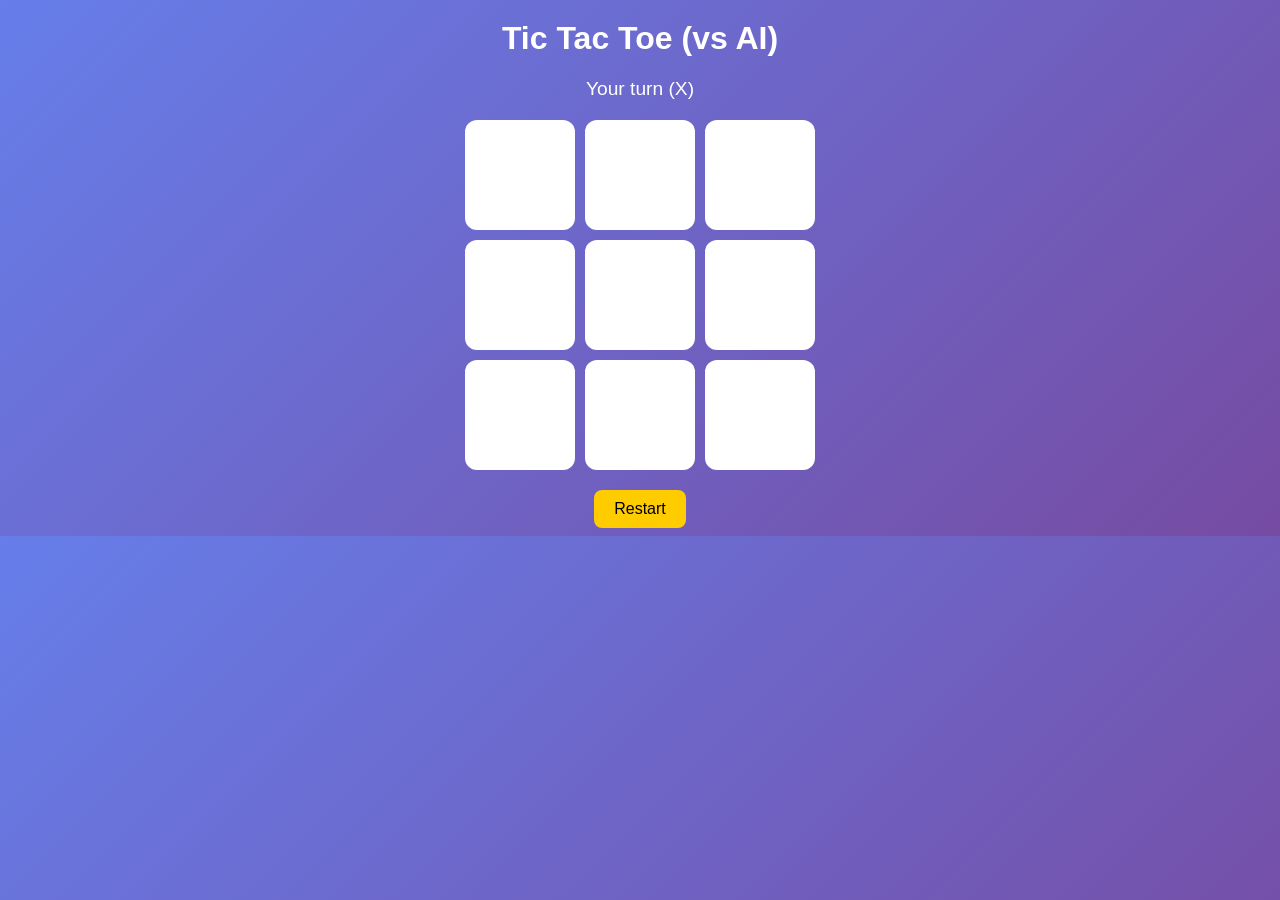
<file: AIgame.html>
<!DOCTYPE html>
<html lang="en">
<head>
<meta charset="UTF-8">
<meta name="viewport" content="width=device-width, initial-scale=1.0">
<title>Tic Tac Toe AI</title>

<style>
    body {
        font-family: Arial, sans-serif;
        background: linear-gradient(135deg, #667eea, #764ba2);
        color: white;
        text-align: center;
    }

    h1 { margin-top: 20px; }

    #status {
        margin: 10px;
        font-size: 1.2em;
    }

    #game {
        display: grid;
        grid-template-columns: repeat(3, 110px);
        gap: 10px;
        justify-content: center;
        margin-top: 20px;
    }

    .cell {
        width: 110px;
        height: 110px;
        background: white;
        color: #333;
        font-size: 2.8em;
        display: flex;
        align-items: center;
        justify-content: center;
        cursor: pointer;
        border-radius: 12px;
        transition: transform 0.2s, background 0.3s;
    }

    .cell:hover {
        transform: scale(1.08);
    }

    .pop {
        animation: pop 0.2s ease;
    }

    @keyframes pop {
        0% { transform: scale(0.5); }
        100% { transform: scale(1); }
    }

    .win {
        background: #00e676 !important;
        color: white;
        animation: glow 1s infinite alternate;
    }

    @keyframes glow {
        from { box-shadow: 0 0 10px #00e676; }
        to { box-shadow: 0 0 20px #00e676; }
    }

    button {
        margin-top: 20px;
        padding: 10px 20px;
        font-size: 1em;
        border: none;
        border-radius: 8px;
        background-color: #ffcc00;
        cursor: pointer;
    }

    button:hover {
        background-color: #ffdd33;
    }
</style>
</head>

<body>

<h1>Tic Tac Toe (vs AI)</h1>
<div id="status">Your turn (X)</div>

<div id="game">
    <div class="cell" data-i="0"></div>
    <div class="cell" data-i="1"></div>
    <div class="cell" data-i="2"></div>
    <div class="cell" data-i="3"></div>
    <div class="cell" data-i="4"></div>
    <div class="cell" data-i="5"></div>
    <div class="cell" data-i="6"></div>
    <div class="cell" data-i="7"></div>
    <div class="cell" data-i="8"></div>
</div>

<button onclick="resetGame()">Restart</button>

<script>
const cells = document.querySelectorAll('.cell');
const statusText = document.getElementById('status');

let board = ["","","","","","","","",""];
let gameActive = true;

const HUMAN = "X";
const AI = "O";

const winCombos = [
    [0,1,2],[3,4,5],[6,7,8],
    [0,3,6],[1,4,7],[2,5,8],
    [0,4,8],[2,4,6]
];

cells.forEach(cell => {
    cell.addEventListener('click', () => playerMove(cell));
});

function playerMove(cell) {
    const i = cell.dataset.i;
    if (board[i] || !gameActive) return;

    makeMove(i, HUMAN);

    if (gameActive) {
        statusText.textContent = "AI thinking...";
        setTimeout(aiMove, 400);
    }
}

function makeMove(i, player) {
    board[i] = player;
    cells[i].textContent = player;
    cells[i].classList.add("pop");

    checkGame();
}

function aiMove() {
    let bestScore = -Infinity;
    let move;

    for (let i = 0; i < 9; i++) {
        if (board[i] === "") {
            board[i] = AI;
            let score = minimax(board, 0, false);
            board[i] = "";
            if (score > bestScore) {
                bestScore = score;
                move = i;
            }
        }
    }

    makeMove(move, AI);
    if (gameActive) statusText.textContent = "Your turn (X)";
}

function minimax(board, depth, isMaximizing) {
    let result = checkWinner();
    if (result !== null) {
        if (result === AI) return 10 - depth;
        if (result === HUMAN) return depth - 10;
        return 0;
    }

    if (isMaximizing) {
        let bestScore = -Infinity;
        for (let i = 0; i < 9; i++) {
            if (board[i] === "") {
                board[i] = AI;
                let score = minimax(board, depth + 1, false);
                board[i] = "";
                bestScore = Math.max(score, bestScore);
            }
        }
        return bestScore;
    } else {
        let bestScore = Infinity;
        for (let i = 0; i < 9; i++) {
            if (board[i] === "") {
                board[i] = HUMAN;
                let score = minimax(board, depth + 1, true);
                board[i] = "";
                bestScore = Math.min(score, bestScore);
            }
        }
        return bestScore;
    }
}

function checkGame() {
    let winner = checkWinner();

    if (winner) {
        statusText.textContent = (winner === HUMAN ? "You win! 🎉" : "AI wins 🤖");
        highlightWin(winner);
        gameActive = false;
        return;
    }

    if (!board.includes("")) {
        statusText.textContent = "Draw!";
        gameActive = false;
    }
}

function checkWinner() {
    for (let combo of winCombos) {
        let [a,b,c] = combo;
        if (board[a] && board[a] === board[b] && board[a] === board[c]) {
            return board[a];
        }
    }
    return board.includes("") ? null : "draw";
}

function highlightWin(player) {
    winCombos.forEach(combo => {
        let [a,b,c] = combo;
        if (board[a] === player && board[b] === player && board[c] === player) {
            cells[a].classList.add("win");
            cells[b].classList.add("win");
            cells[c].classList.add("win");
        }
    });
}

function resetGame() {
    board = ["","","","","","","","",""];
    gameActive = true;
    statusText.textContent = "Your turn (X)";
    cells.forEach(cell => {
        cell.textContent = "";
        cell.classList.remove("win", "pop");
    });
}
</script>

</body>
</html>
</file>
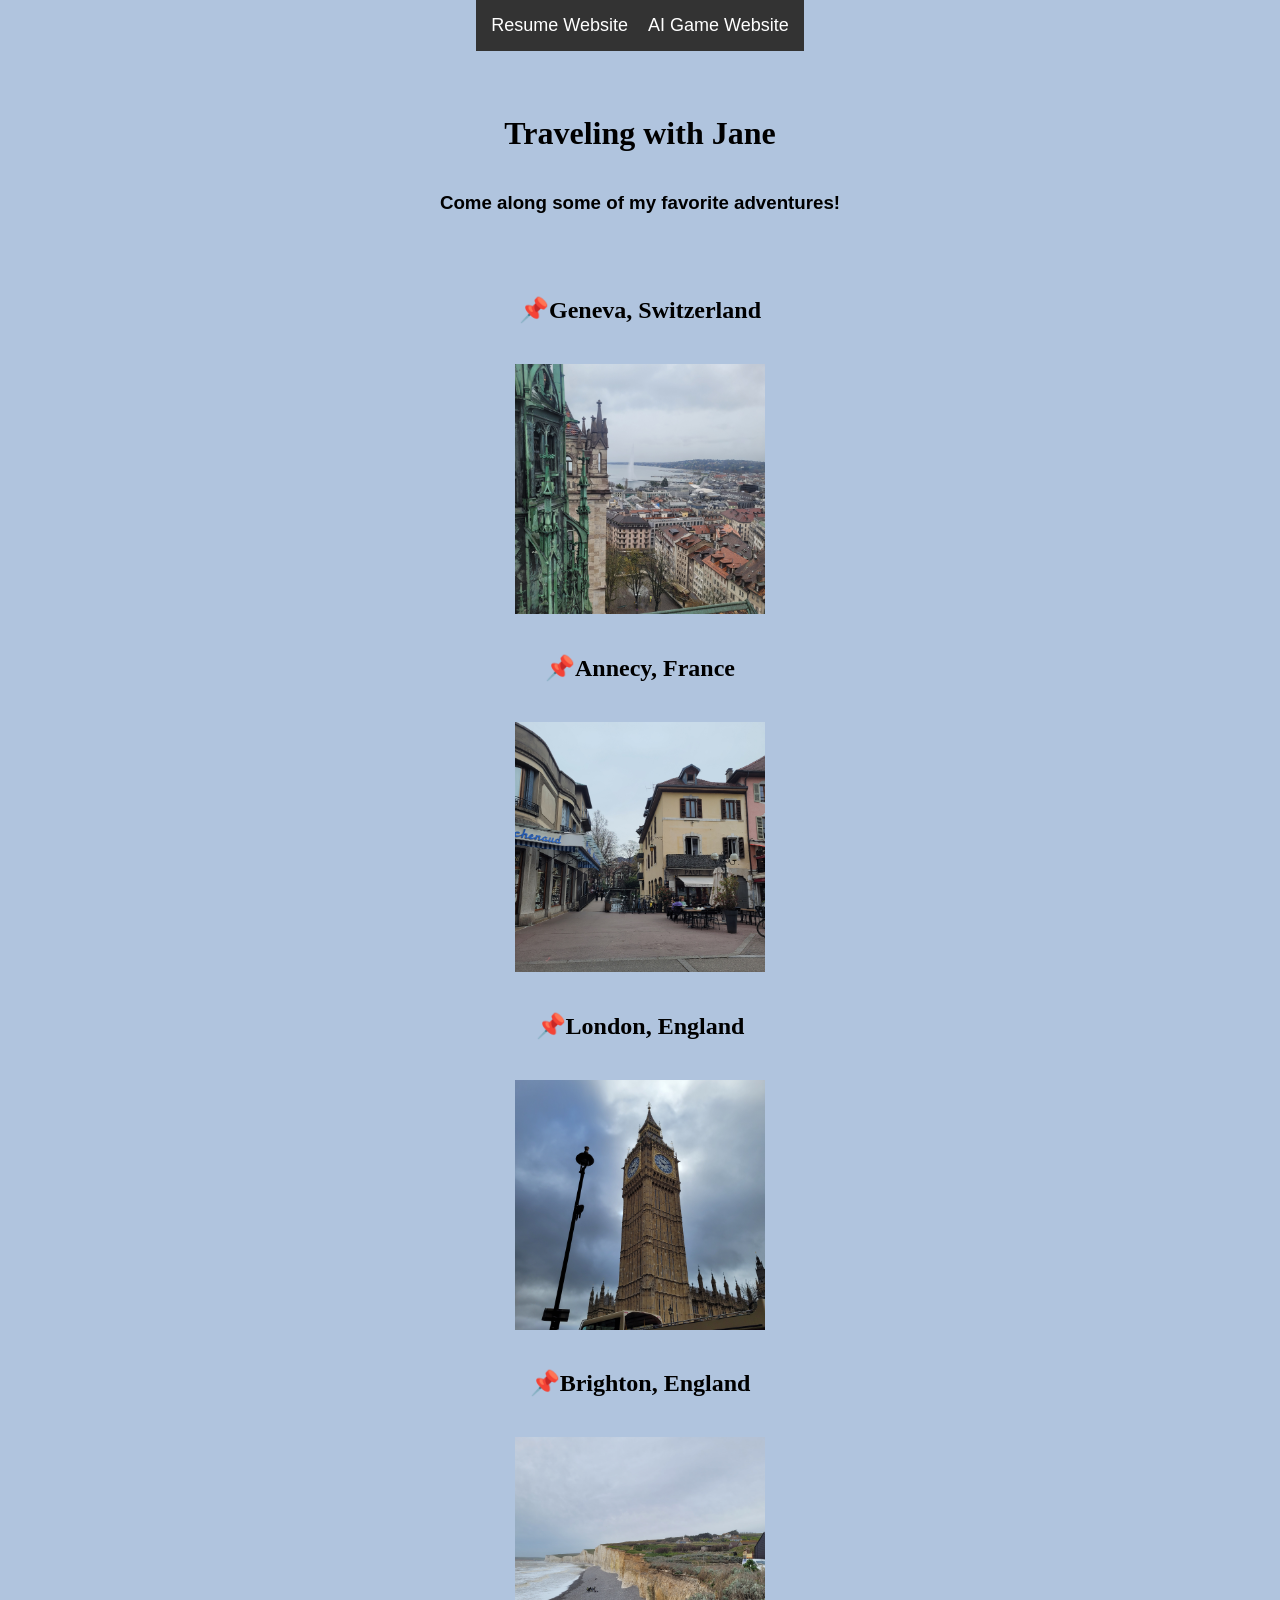
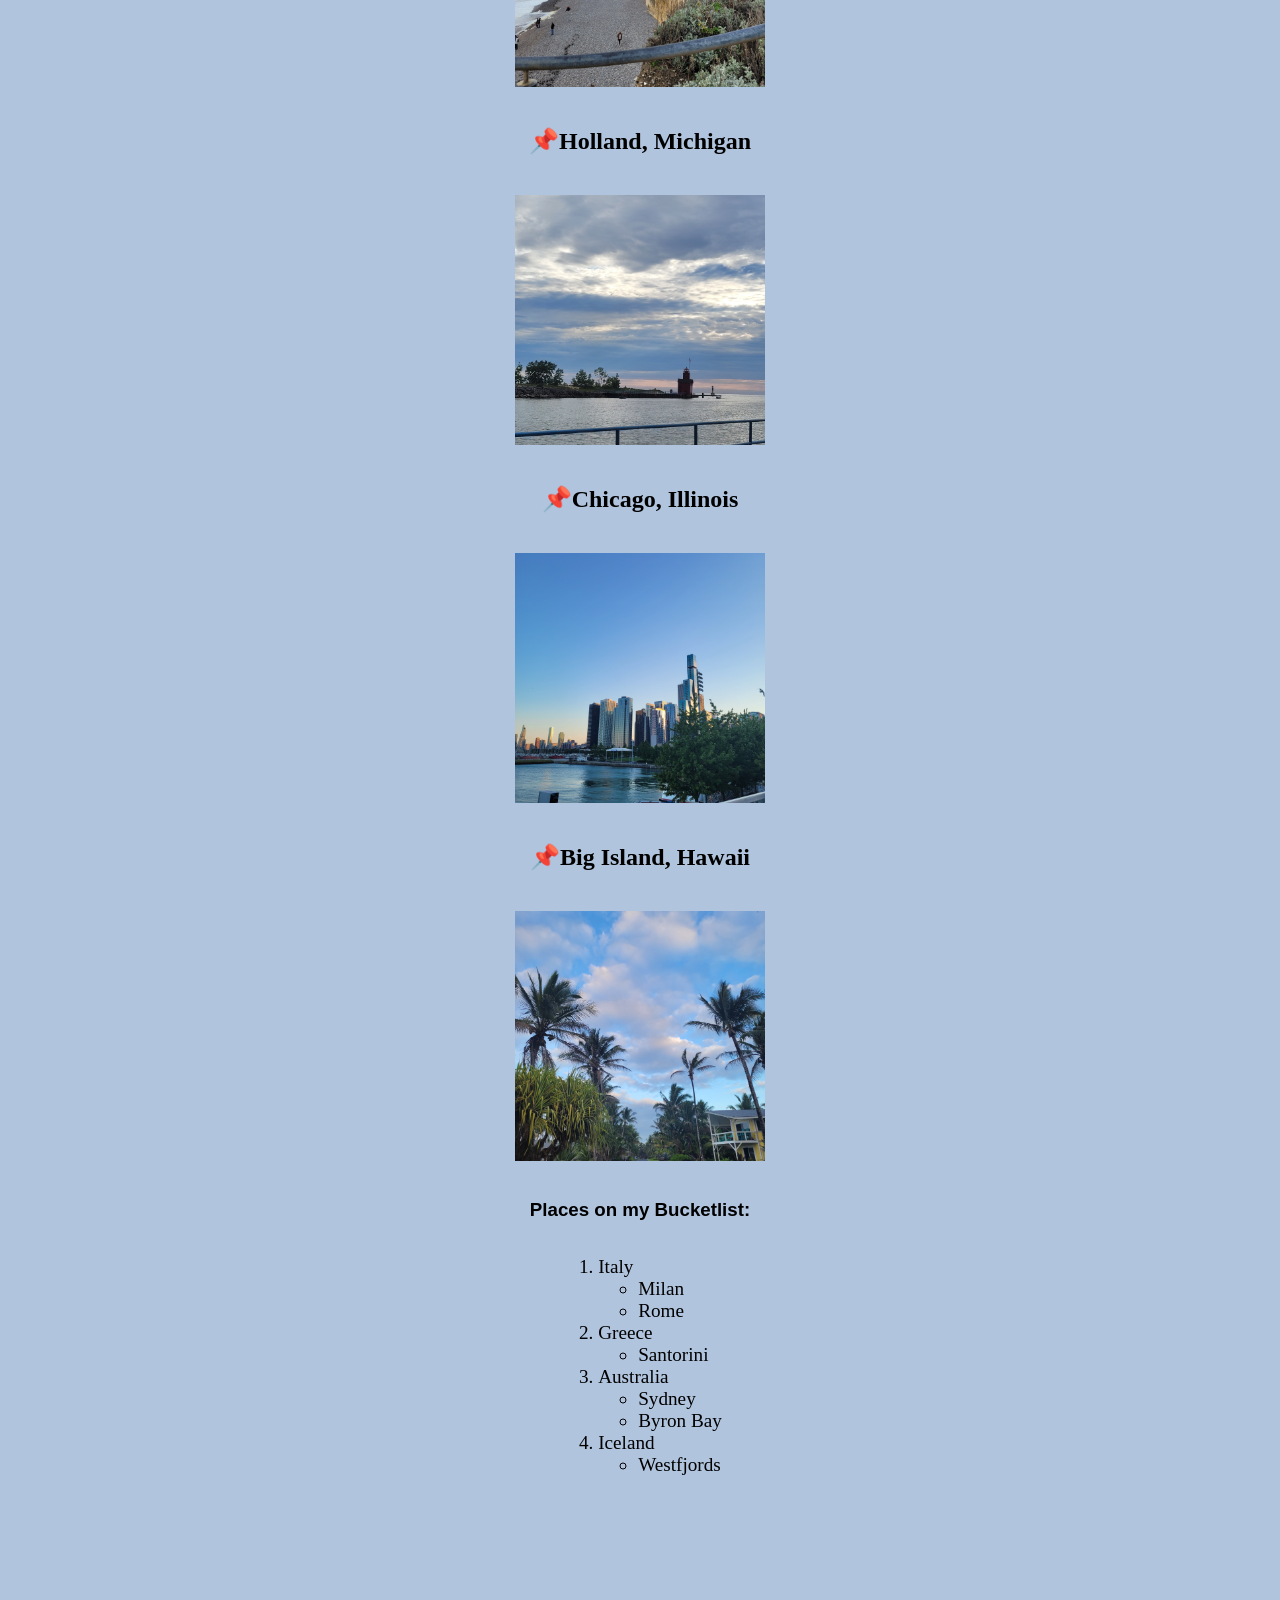
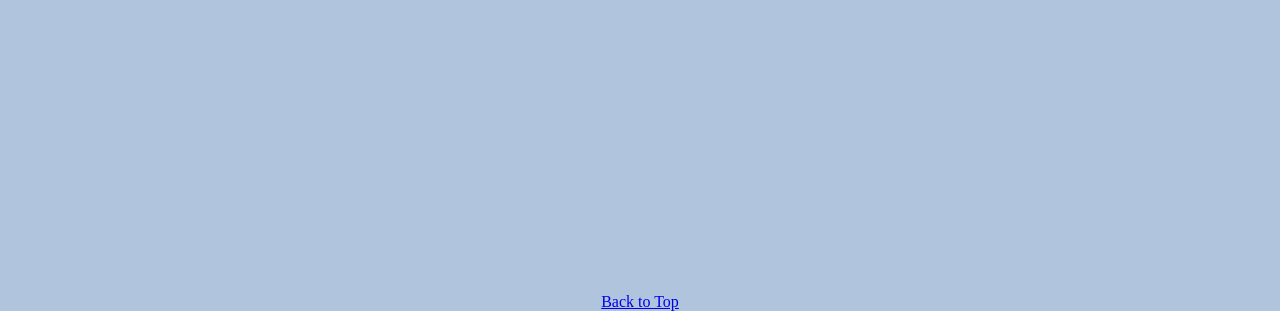
<file: fromScratch.html>
<!DOCTYPE html>
<html lang="en">
<head>
    <meta charset="UTF-8">
    <meta name="viewport" content="width=device-width, initial-scale=1.0">
    <title>Document</title>
    <link rel="stylesheet" href="startbootstrap-clean-blog-gh-pages/css/myStyles.css">
</head>

<body id="top">
    <nav class="navbar">
  <a href="startbootstrap-clean-blog-gh-pages/index.html">Resume Website</a>
  <a href="AIgame.html">AI Game Website</a>
</nav>

    <h1>  </h1>
    <h1><b>Traveling with Jane</b></h1>
    <h3>Come along some of my favorite adventures!</h3>
    <h1>  </h1>

    <h2>📌Geneva, Switzerland</h2>
    <div class="gallery">
        <img src="startbootstrap-clean-blog-gh-pages/assets/20240327_112329.jpg">
    </div>

    <h2>📌Annecy, France</h2>
    <div class="gallery">
        <img src="startbootstrap-clean-blog-gh-pages/assets/France.jpg">
    </div>

    <h2>📌London, England</h2>
    <div class="gallery">
        <img src="startbootstrap-clean-blog-gh-pages/assets/London.jpg">
    </div>

    <h2>📌Brighton, England</h2>
    <div class="gallery">
        <img src="startbootstrap-clean-blog-gh-pages/assets/Brigton.jpg">
    </div>

    <h2>📌Holland, Michigan</h2>
    <div class="gallery">
        <img src="startbootstrap-clean-blog-gh-pages/assets/Holland.jpg">
    </div>
    <h2>📌Chicago, Illinois</h2>
    <div class="gallery">
        <img src="startbootstrap-clean-blog-gh-pages/assets/Chicago.jpg">
    </div>
    <h2>📌Big Island, Hawaii</h2>
    <div class="gallery">
        <img src="startbootstrap-clean-blog-gh-pages/assets/Big Island.jpg">
    </div>

    <h3>Places on my Bucketlist:</h3>
    <ol>
        <li>Italy</li>
        <ul>
            <li>Milan</li>
            <li>Rome</li>
        </ul>
        <li>Greece</li>
        <ul>
            <li>Santorini</li>
        </ul>
        <li>Australia</li>
        <ul>
            <li>Sydney</li>
            <li>Byron Bay</li>
        </ul>
        <li>Iceland</li>
        <ul>
        <li>Westfjords</li>
        </ul>
    </ol>
    <h1>  </h1>
    <iframe width="560" height="315"
src="https://www.youtube.com/embed/pZ7WLQbLDn8"
title="YouTube video player"
frameborder="0"
allow="accelerometer; autoplay; clipboard-write; encrypted-media; gyroscope; picture-in-picture; web-share"
allowfullscreen>
</iframe>
<h1>  </h1>
<div class='tableauPlaceholder' id='viz1776294284494' style='position: relative'><noscript><a href='#'><img alt='Dashboard 1 ' src='https:&#47;&#47;public.tableau.com&#47;static&#47;images&#47;HA&#47;HAPPYWORLD_17761554830740&#47;Dashboard1&#47;1_rss.png' style='border: none' /></a></noscript><object class='tableauViz'  style='display:none;'><param name='host_url' value='https%3A%2F%2Fpublic.tableau.com%2F' /> <param name='embed_code_version' value='3' /> <param name='site_root' value='' /><param name='name' value='HAPPYWORLD_17761554830740&#47;Dashboard1' /><param name='tabs' value='no' /><param name='toolbar' value='yes' /><param name='static_image' value='https:&#47;&#47;public.tableau.com&#47;static&#47;images&#47;HA&#47;HAPPYWORLD_17761554830740&#47;Dashboard1&#47;1.png' /> <param name='animate_transition' value='yes' /><param name='display_static_image' value='yes' /><param name='display_spinner' value='yes' /><param name='display_overlay' value='yes' /><param name='display_count' value='yes' /><param name='language' value='en-US' /></object></div>                <script type='text/javascript'>                    var divElement = document.getElementById('viz1776294284494');                    var vizElement = divElement.getElementsByTagName('object')[0];                    if ( divElement.offsetWidth > 800 ) { vizElement.style.width='1500px';vizElement.style.height='927px';} else if ( divElement.offsetWidth > 500 ) { vizElement.style.width='1500px';vizElement.style.height='927px';} else { vizElement.style.width='100%';vizElement.style.height='977px';}                     var scriptElement = document.createElement('script');                    scriptElement.src = 'https://public.tableau.com/javascripts/api/viz_v1.js';                    vizElement.parentNode.insertBefore(scriptElement, vizElement);                </script>
    <a href="#top">Back to Top</a>
</body>
</html>
</file>
<file: startbootstrap-clean-blog-gh-pages/css/myStyles.css>
body {
    display: flex;
    flex-direction: column;   /* stack content vertically */
    align-items: center;      /* center horizontally */
    margin: 0;
  }

  .container {
    max-width: 800px;
    width: 100%;
    text-align: center;
  }

  h1 {
  font-family: Georgia, serif;
}

h2 {
    font-family:Georgia, serif;
}

h3 {
  font-family: Verdana, sans-serif;
}

.gallery {
  display: grid;
  grid-template-columns: repeat(auto-fit, minmax(250px, 1fr));
  gap: 15px;
  padding: 20px;
}
.gallery img {
  width: 250px;
  height: 250px;
  object-fit: cover;
  transition: transform 0.3s ease;
}

.navbar {
  display: flex;
  justify-content: center;
  gap: 20px;
  background-color: #333;
  padding: 15px;
}

.navbar a {
  color: white;
  text-decoration: none;
  font-size: 18px;
  font-family: Arial, sans-serif;
  transition: color 0.3s ease;
}

.navbar a:hover {
  color: lightblue;
}

body {
    background-color: lightsteelblue;
}

li {
    font-size: larger;
    font-family: georgia;
}
</file>
